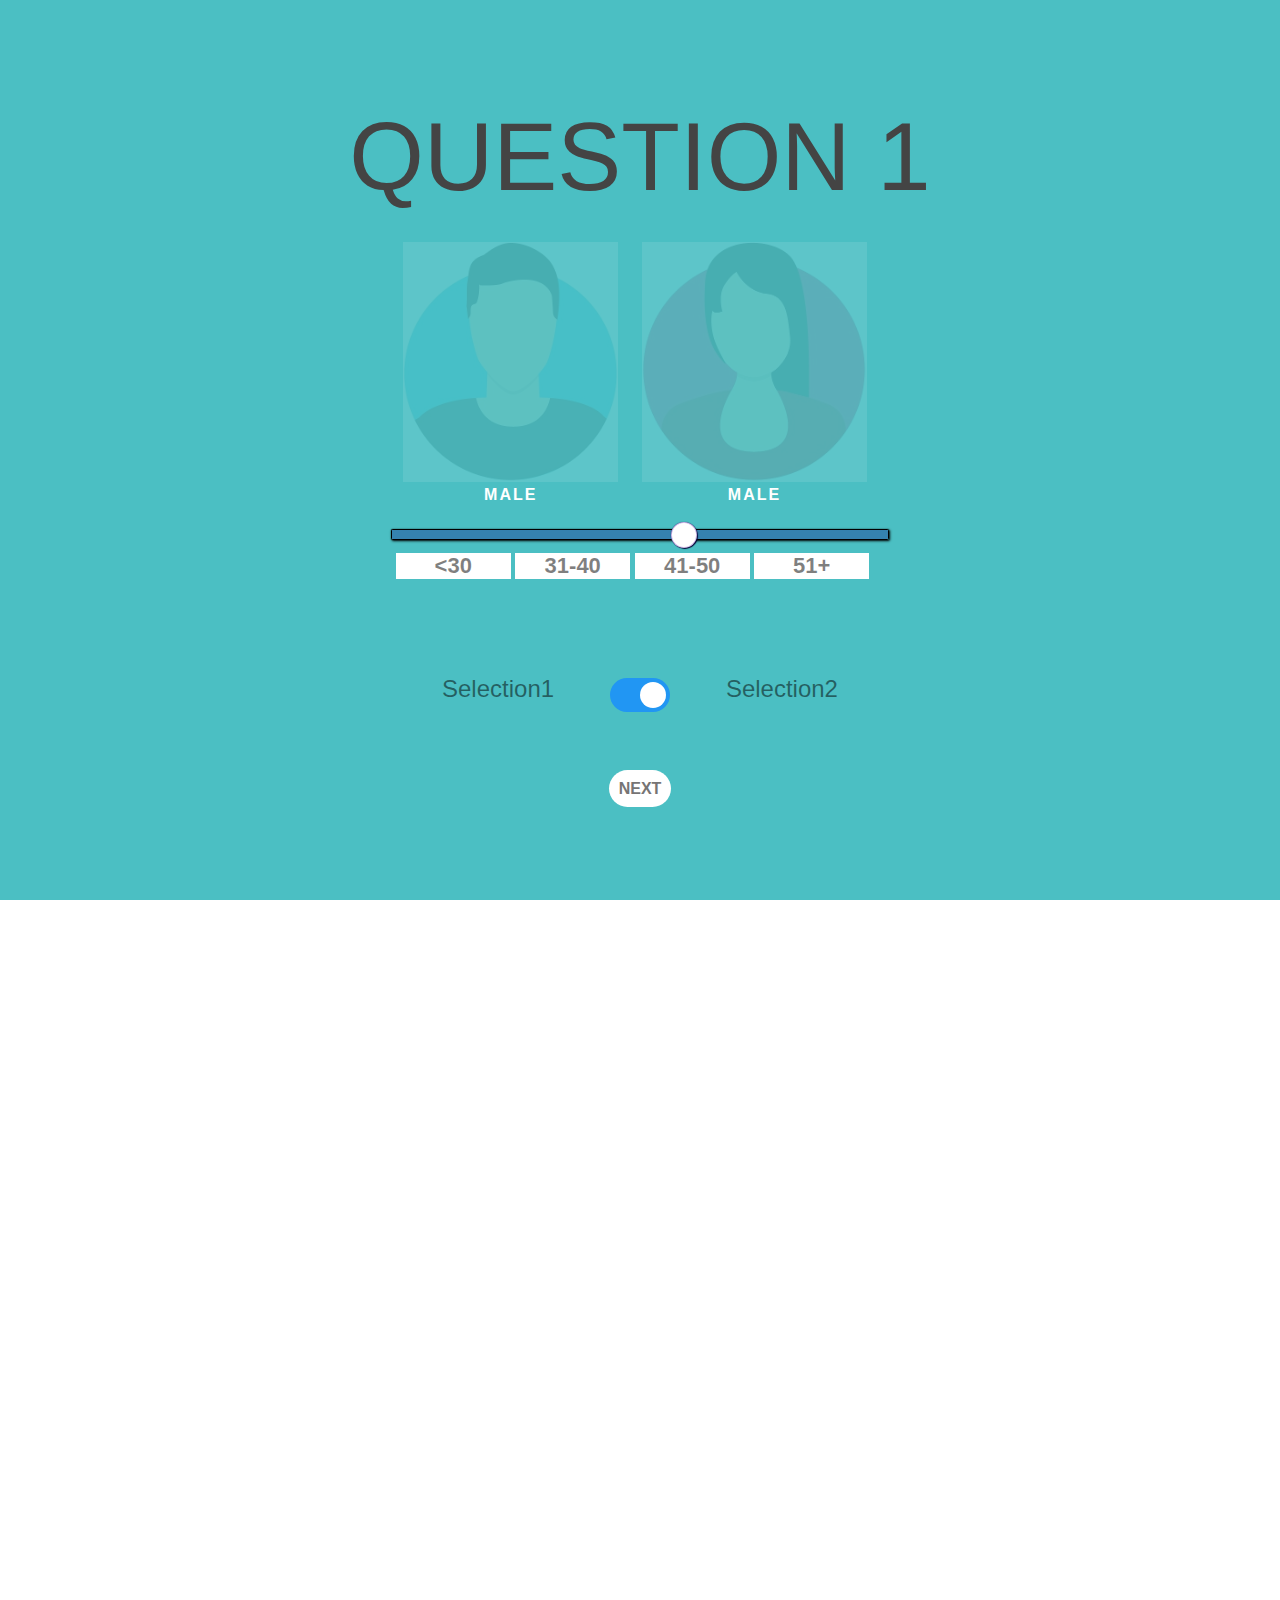
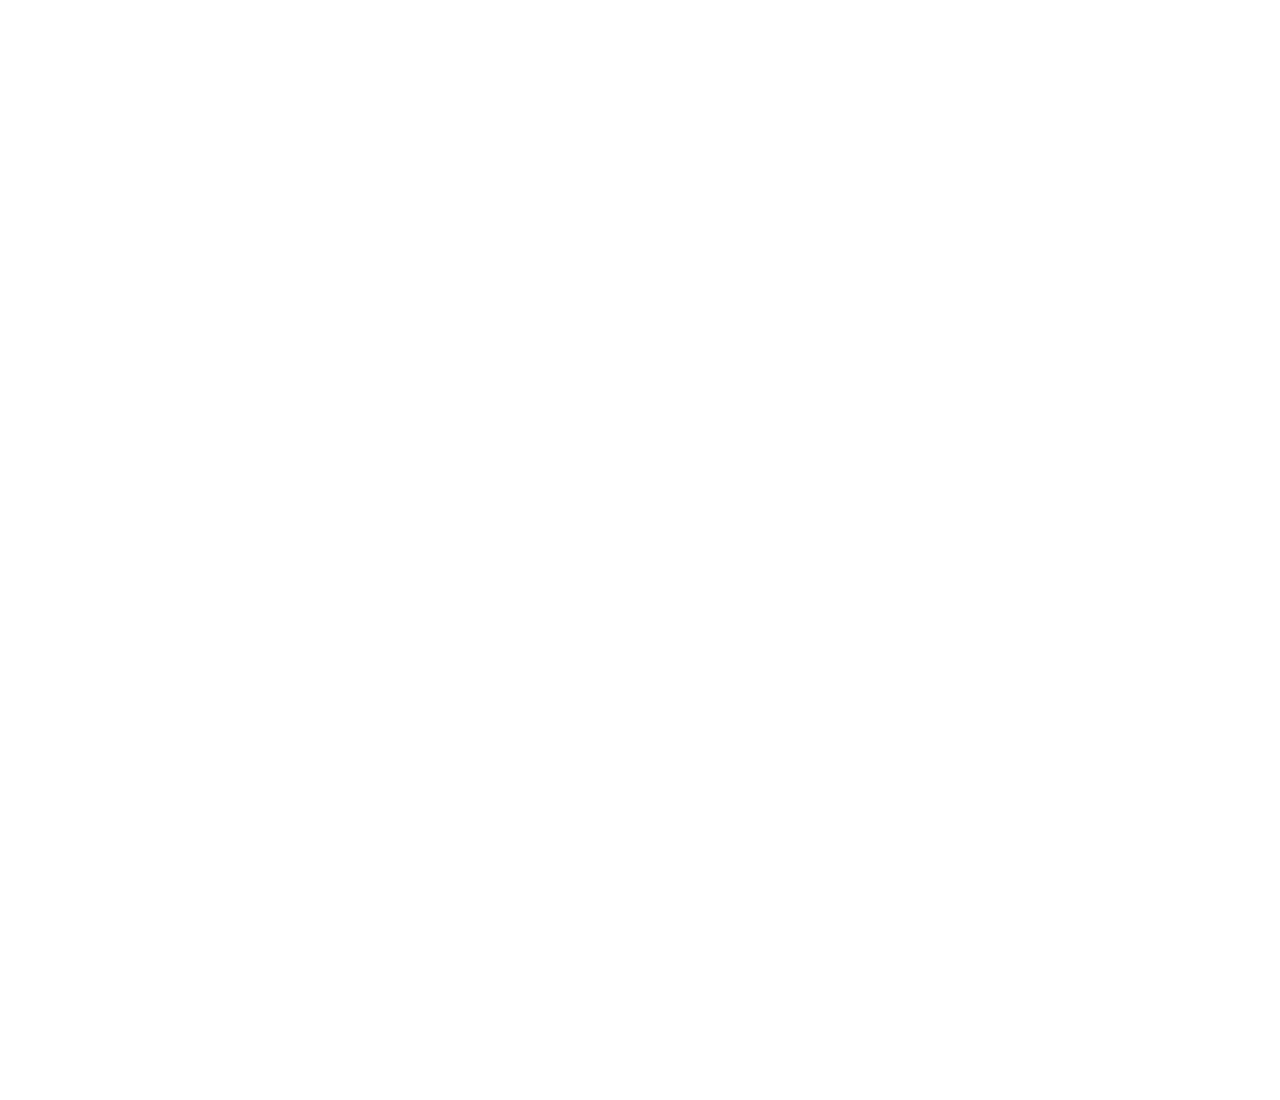
<file: index.html>
<!DOCTYPE html>
<html xmlns="http://www.w3.org/1999/xhtml">

<head>
    <meta http-equiv="Content-Type" content="text/html; charset=utf-8" />
    <title>Spender or Saver</title>

    <link rel="stylesheet" type="text/css" href="css/fullpage.css" />
    <link rel="stylesheet" type="text/css" href="css/examples.css" />

    <!--[if IE]>
        <script type="text/javascript">
             var console = { log: function() {} };
        </script>
    <![endif]-->
</head>
<body>

<ul id="menu">
</ul>

<div id="fullpage">
    <div class="section " id="section0">
        <div class="conainer">
            <h1>Welcome!</h1>
            <p>Lorem Ipsum is simply dummy text of the printing and typesetting industry. Lorem Ipsum has been the industry's standard dummy text ever since the 1500s, when an unknown printer took a galley of type and scrambled it to make a type specimen book.</p>
        </div>
        <li data-menuanchor="question1"><a href="#question1">START</a>
        </li>
    </div>
    <div class="section active" id="section1">
        <div class="intro">
            <h1>QUESTION 1</h1>
            <br>
            <div class="agecont">
                <div class="agegender">
                    <input id="radiomale" class="radio_item" type="radio" name="gender" value="male">
                    <label class="genderlabel" for="radiomale">
                        <img src="./images/male.jpg">
                    </label>
                    <br>
                    <span class="">MALE</span>
                </div>
            <div class="agegender">
                    <input id="radiofemale" class="radio_item" type="radio" name="gender" value="male">
                    <label class="genderlabel" for="radiofemale">
                        <img src="./images/female.jpg">
                    </label>
                    <br>
                    <span class="">MALE</span>
                </div>
                <br class="clearfix">
            <input type="range" min="16" max="100" step="16.6" list="steplist">
            <datalist id="steplist">
                <option><30</option>
                <option>31-40</option>
                <option>41-50</option>
                <option>50+</option>
            </datalist>
            <div class="col3 agelist">
                <p><30</p>
            </div>
            <div class="col3 agelist">
                <p>31-40</p>
            </div>
            <div class="col3 agelist">
                <p>41-50</p>
            </div>
            <div class="col3 agelist">
                <p>51+</p>
            </div>

                <div class="swicthcont">
                    <p class="fleft">Selection1</p>
                    <label class="switch">
                    <input type="checkbox" checked>
                    <span class="slider round"></span>
                    </label>
                    <p class="fright">Selection2</p>
                </div>


            </div>
            <br class="clearfix">
        <li data-menuanchor="question2" class="clearfix"><a href="#question2">NEXT</a></li>
		</div>
    </div>

    <div class="section" id="section2">
        <div class="intro">
            <h1>QUESTION 2</h1>
            <li data-menuanchor="question1"><a href="#question1">BACK</a></li>
            <li data-menuanchor="question3"><a href="#question3">NEXT</a></li>
        </div>
    </div>


<!--     
    <div class="section" id="section3">
        <div class="slide"> Slide 1 <img src="./images/slide1.jpg"></i></div>
        <div class="slide"> Slide 2 <img src="./images/slide2.jpg"> </div>
        <div class="slide"> Slide 3 <img src="./images/slide3.jpg"> </div>
        <div class="slide"> Slide 4 <img src="./images/slide4.jpg"> </div>
    </div> 
-->

    
    <div class="section" id="section3">
        <div class="intro">
            <h1>QUESTION 3</h1>
            <li data-menuanchor="question2"><a href="#question2">BACK</a></li>
            <li data-menuanchor="homepage"><a href="#homepage">RESTART</a></li>
        </div>
    </div>




</div>

<script type="text/javascript" src="js/fullpage.js"></script>
<script type="text/javascript" src="js/examples.js"></script>
<script type="text/javascript">
    var myFullpage = new fullpage('#fullpage', {
        sectionsColor: ['#1bbc9b', '#4BBFC3', '#7BAABE', 'whitesmoke', '#ccddff'],
        anchors: ['homepage', 'question1', 'question2', 'question3', 'question4'],
        menu: '#menu',
        lazyLoad: true
    });
</script>

</body>
</html>
</file>
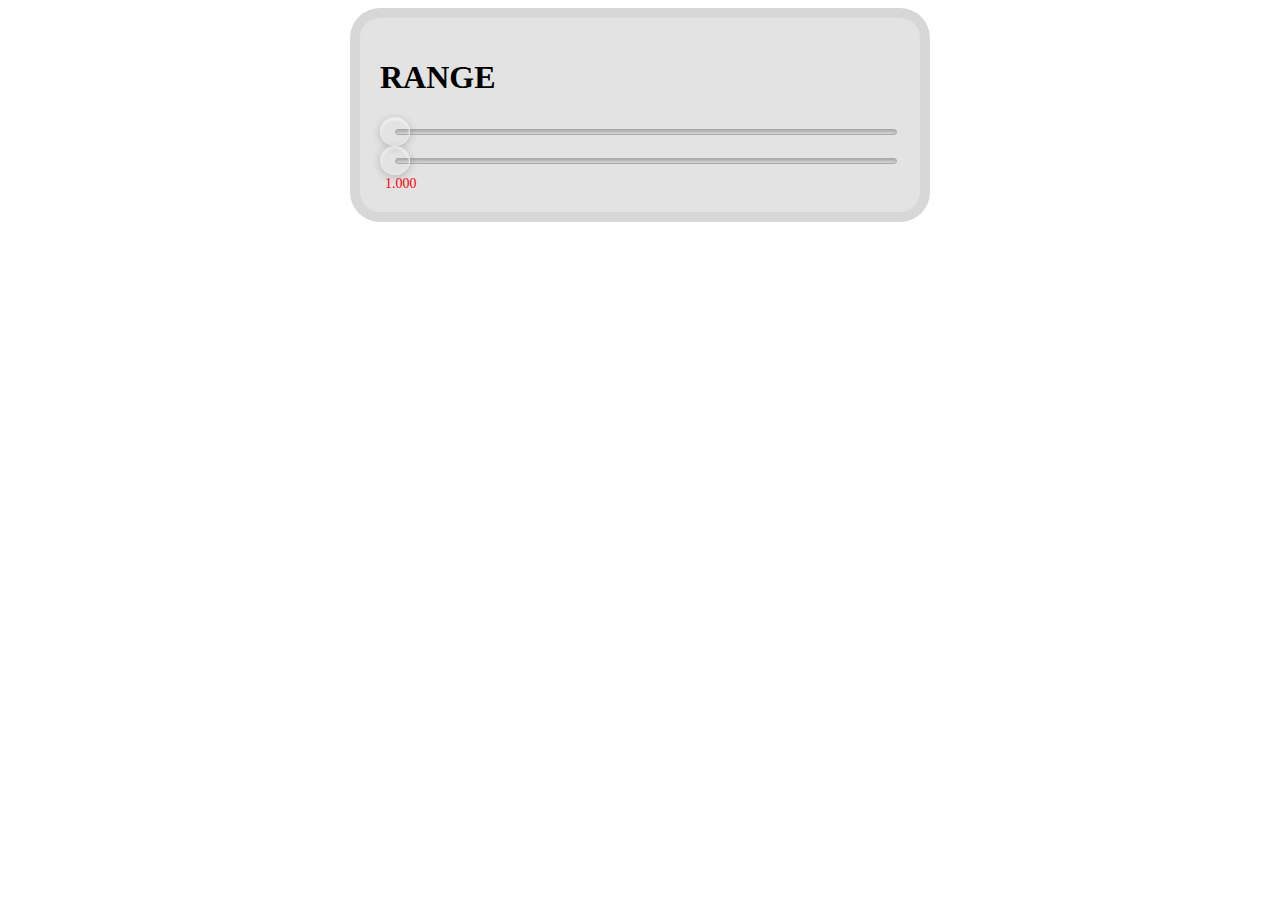
<file: demo.html>
<html>
<head>
  <meta name="viewport" content="width=device-width, initial-scale=1, shrink-to-fit=no">
  <script src="http://ajax.googleapis.com/ajax/libs/jquery/1.8.2/jquery.min.js"></script>
  <script src="js/simple-slider.js"></script>
    <script src="simple-slider.js"></script>
  <style>
.output { 
  color: #888; 
  font-size: 14px; 
  padding-top: 1px; 
  margin-left: 5px; 
  vertical-align: top;
}

.slidercont{
  margin: 0 auto;
  max-width: 520px;
  display: block;
  background: rgba(165, 165, 165, 0.31);
  padding: 20px;
  border: 10px solid #3f3f3f12;
  border-radius: 30px;
}

.slider {
  width: 100%;
  max-width: 500px;
  margin:0 auto;
}


.slider > .dragger {
  /*  background: #8DCA09;
  background: -webkit-linear-gradient(top, #8DCA09, #72A307);
  background: -moz-linear-gradient(top, #8DCA09, #72A307);
  background: linear-gradient(top, #8DCA09, #72A307);*/
  background: url('https://www.wpclipart.com/signs_symbol/arrows/arrows_color/arrows_in_circles/arrow_circle_green_down.png');
  background-size:contain;

  -webkit-box-shadow: inset 0 2px 2px rgba(255,255,255,0.5), 0 2px 8px rgba(0,0,0,0.2);
  -moz-box-shadow: inset 0 2px 2px rgba(255,255,255,0.5), 0 2px 8px rgba(0,0,0,0.2);
  box-shadow: inset 0 2px 2px rgba(255,255,255,0.5), 0 2px 8px rgba(0,0,0,0.2);

  -webkit-border-radius: 10px;
  -moz-border-radius: 10px;
  border-radius: 51%;
  
  border: 1px solid #eaeaea;
  width: 28px;
  height: 27px;
  margin-top: -15px !important;
  }


.slider > .track, .slider > .highlight-track {
  background: #ccc;
  background: -webkit-linear-gradient(top, #bbb, #ddd);
  background: -moz-linear-gradient(top, #bbb, #ddd);
  background: linear-gradient(top, #bbb, #ddd);

  -webkit-box-shadow: inset 0 2px 4px rgba(0,0,0,0.1);
  -moz-box-shadow: inset 0 2px 4px rgba(0,0,0,0.1);
  box-shadow: inset 0 2px 4px rgba(0,0,0,0.1);

  -webkit-border-radius: 8px;
  -moz-border-radius: 8px;
  border-radius: 8px;

  border: 1px solid #aaa;
  height: 4px;
}


.slider > .highlight-track {
  background-color: #8DCA09;
  background: -webkit-linear-gradient(top, #8DCA09, #72A307);
  background: -moz-linear-gradient(top, #8DCA09, #72A307);
  background: linear-gradient(top, #8DCA09, #72A307);
  
  border-color: #496805;
}
.slider + .output{
  color: red !important;
}

  </style>
</head>

<body>
<div class="slidercont">
  <h1>RANGE</h1>
  <input type="text" data-slider="true" min="1" max="100" value="" class="slider">
</div>


<script>
$("[data-slider]")
  .each(function () {
    var input = $(this);
    $("<span>")
      .addClass("output")
      .insertAfter($(this));
  })
  .bind("slider:ready slider:changed", function (event, data) {
    $(this)
      .nextAll(".output:first")
        .html(data.value.toFixed(3));
  });
</script>
</body>
</html>
</file>
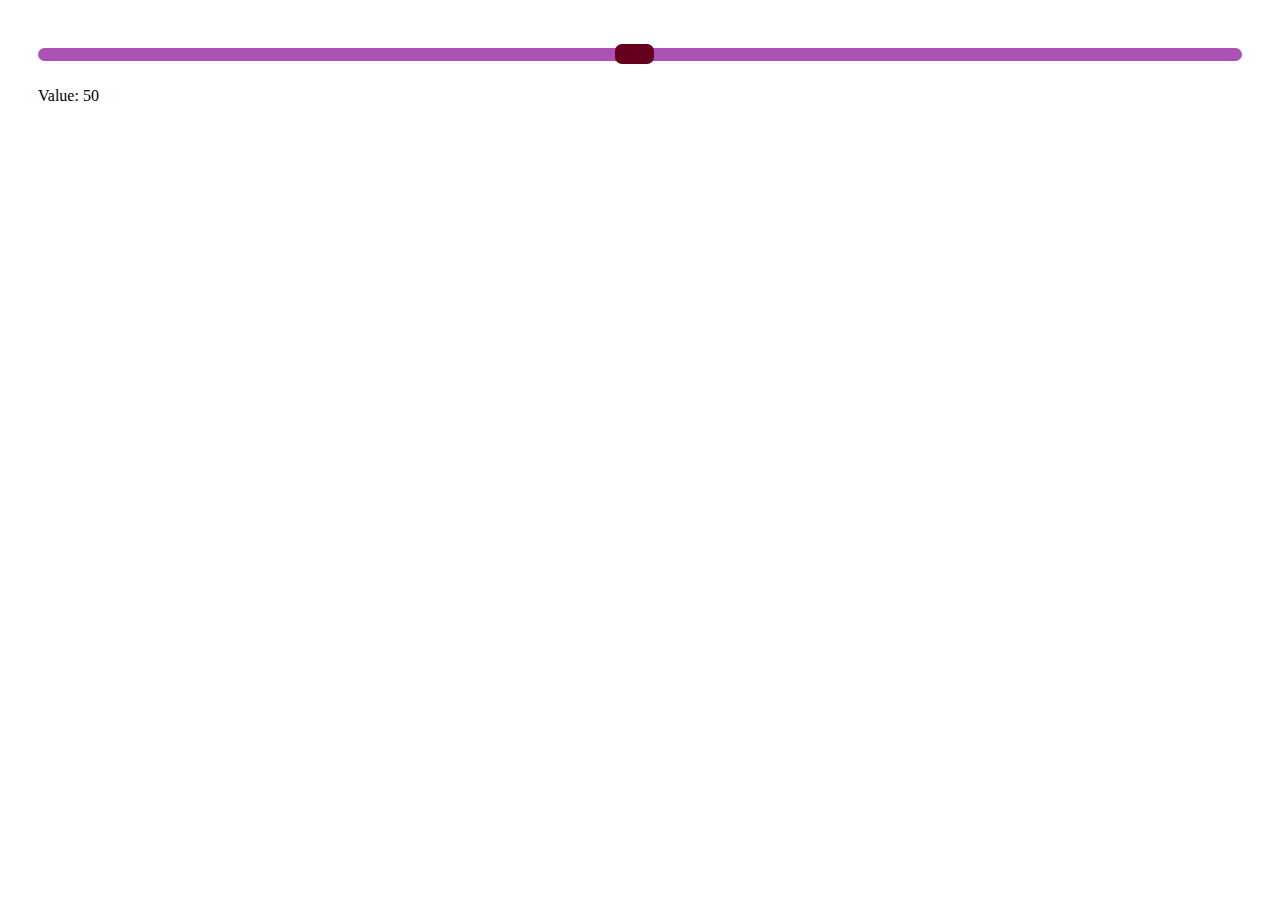
<file: IE-range_slider.html>
<!DOCTYPE html>
<html>
<head>
<meta name="viewport" content="width=device-width, initial-scale=1">
<style>input[type=range] {
  -webkit-appearance: none;
  margin: 10px 0;
  width: 100%;
}
input[type=range]:focus {
  outline: none;
}
input[type=range]::-webkit-slider-runnable-track {
  width: 100%;
  height: 12.8px;
  cursor: pointer;
  animate: 0.2s;
  box-shadow: 0px 0px 0px #000000, 0px 0px 0px #0d0d0d;
  background: #ac51b5;
  border-radius: 25px;
  border: 0px solid #000101;
}
input[type=range]::-webkit-slider-thumb {
  box-shadow: 0px 0px 0px #000000, 0px 0px 0px #0d0d0d;
  border: 0px solid #000000;
  height: 20px;
  width: 39px;
  border-radius: 7px;
  background: #65001c;
  cursor: pointer;
  -webkit-appearance: none;
  margin-top: -3.6px;
}
input[type=range]:focus::-webkit-slider-runnable-track {
  background: #ac51b5;
}
input[type=range]::-moz-range-track {
  width: 100%;
  height: 12.8px;
  cursor: pointer;
  animate: 0.2s;
  box-shadow: 0px 0px 0px #000000, 0px 0px 0px #0d0d0d;
  background: #ac51b5;
  border-radius: 25px;
  border: 0px solid #000101;
}
input[type=range]::-moz-range-thumb {
  box-shadow: 0px 0px 0px #000000, 0px 0px 0px #0d0d0d;
  border: 0px solid #000000;
  height: 20px;
  width: 39px;
  border-radius: 7px;
  background: #65001c;
  cursor: pointer;
}
input[type=range]::-ms-track {
  width: 100%;
  height: 12.8px;
  cursor: pointer;
  animate: 0.2s;
  background: transparent;
  border-color: transparent;
  border-width: 39px 0;
  color: transparent;
}
input[type=range]::-ms-fill-lower {
  background: #ac51b5;
  border: 0px solid #000101;
  border-radius: 50px;
  box-shadow: 0px 0px 0px #000000, 0px 0px 0px #0d0d0d;
}
input[type=range]::-ms-fill-upper {
  background: #ac51b5;
  border: 0px solid #000101;
  border-radius: 50px;
  box-shadow: 0px 0px 0px #000000, 0px 0px 0px #0d0d0d;
}
input[type=range]::-ms-thumb {
  box-shadow: 0px 0px 0px #000000, 0px 0px 0px #0d0d0d;
  border: 0px solid #000000;
  height: 20px;
  width: 39px;
  border-radius: 7px;
  background: #65001c;
  cursor: pointer;
}
input[type=range]:focus::-ms-fill-lower {
  background: #ac51b5;
}
input[type=range]:focus::-ms-fill-upper {
  background: #ac51b5;
}

body {
  padding: 30px;
}

</style>
</head>
<body>

<div class="slidecontainer">
  <input type="range" min="1" max="100" value="50" class="slider" id="myRange">
  <p>Value: <span id="demo"></span></p>
</div>

<script>
var slider = document.getElementById("myRange");
var output = document.getElementById("demo");
output.innerHTML = slider.value;

slider.oninput = function() {
  output.innerHTML = this.value;
}
</script>

</body>
</html>
</file>
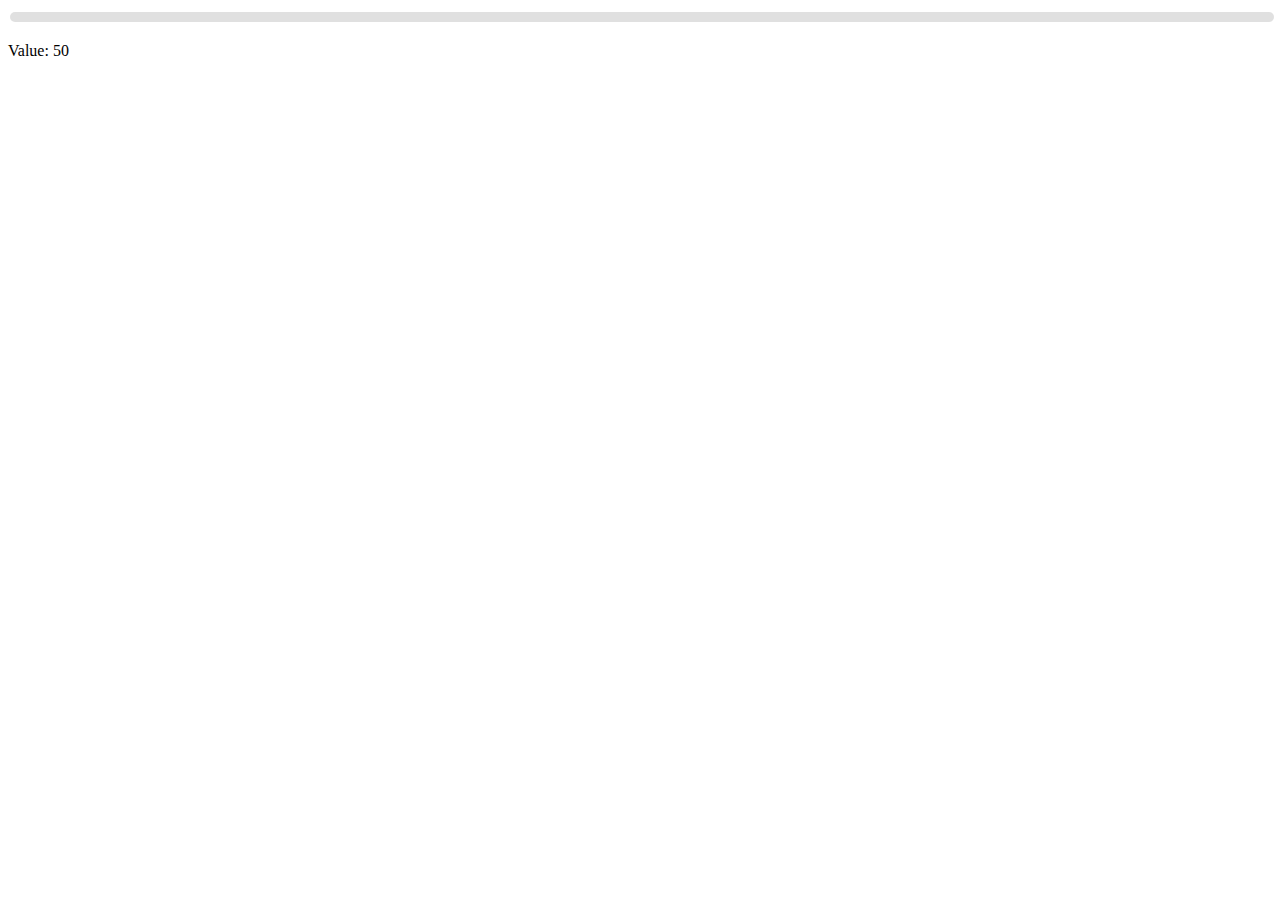
<file: IE-range_slider_2.html>
<!DOCTYPE html>
<html>
<head>
<meta name="viewport" content="width=device-width, initial-scale=1">
<style>
.slidecontainer {
  width: 100%;
}

.slider {
  -webkit-appearance: none;
  width: 100%;
  height: 10px;
  border-radius: 5px;
  background: #d3d3d3;
  outline: none;
  opacity: 0.7;
  -webkit-transition: .2s;
  transition: opacity .2s;
}

.slider:hover {
  opacity: 1;
}

.slider::-webkit-slider-thumb {
  -webkit-appearance: none;
  appearance: none;
  width: 23px;
  height: 24px;
  border: 0;
  background: url('https://www.pngfind.com/pngs/m/418-4180965_this-free-icons-png-design-of-small-blue.png');
   background-size:contain;
  cursor: pointer;
 
}

.slider::-moz-range-thumb {
  width: 23px;
  height: 24px;
  border: 0;
  background: url('https://www.pngfind.com/pngs/m/418-4180965_this-free-icons-png-design-of-small-blue.png');
  cursor: pointer;
  background-size:contain;
}
</style>
</head>
<body>

<div class="slidecontainer">
  <input type="range" min="1" max="100" value="50" class="slider" id="myRange">
  <p>Value: <span id="demo"></span></p>
</div>

<script>
var slider = document.getElementById("myRange");
var output = document.getElementById("demo");
output.innerHTML = slider.value;

slider.oninput = function() {
  output.innerHTML = this.value;
}
</script>

</body>
</html>
</file>
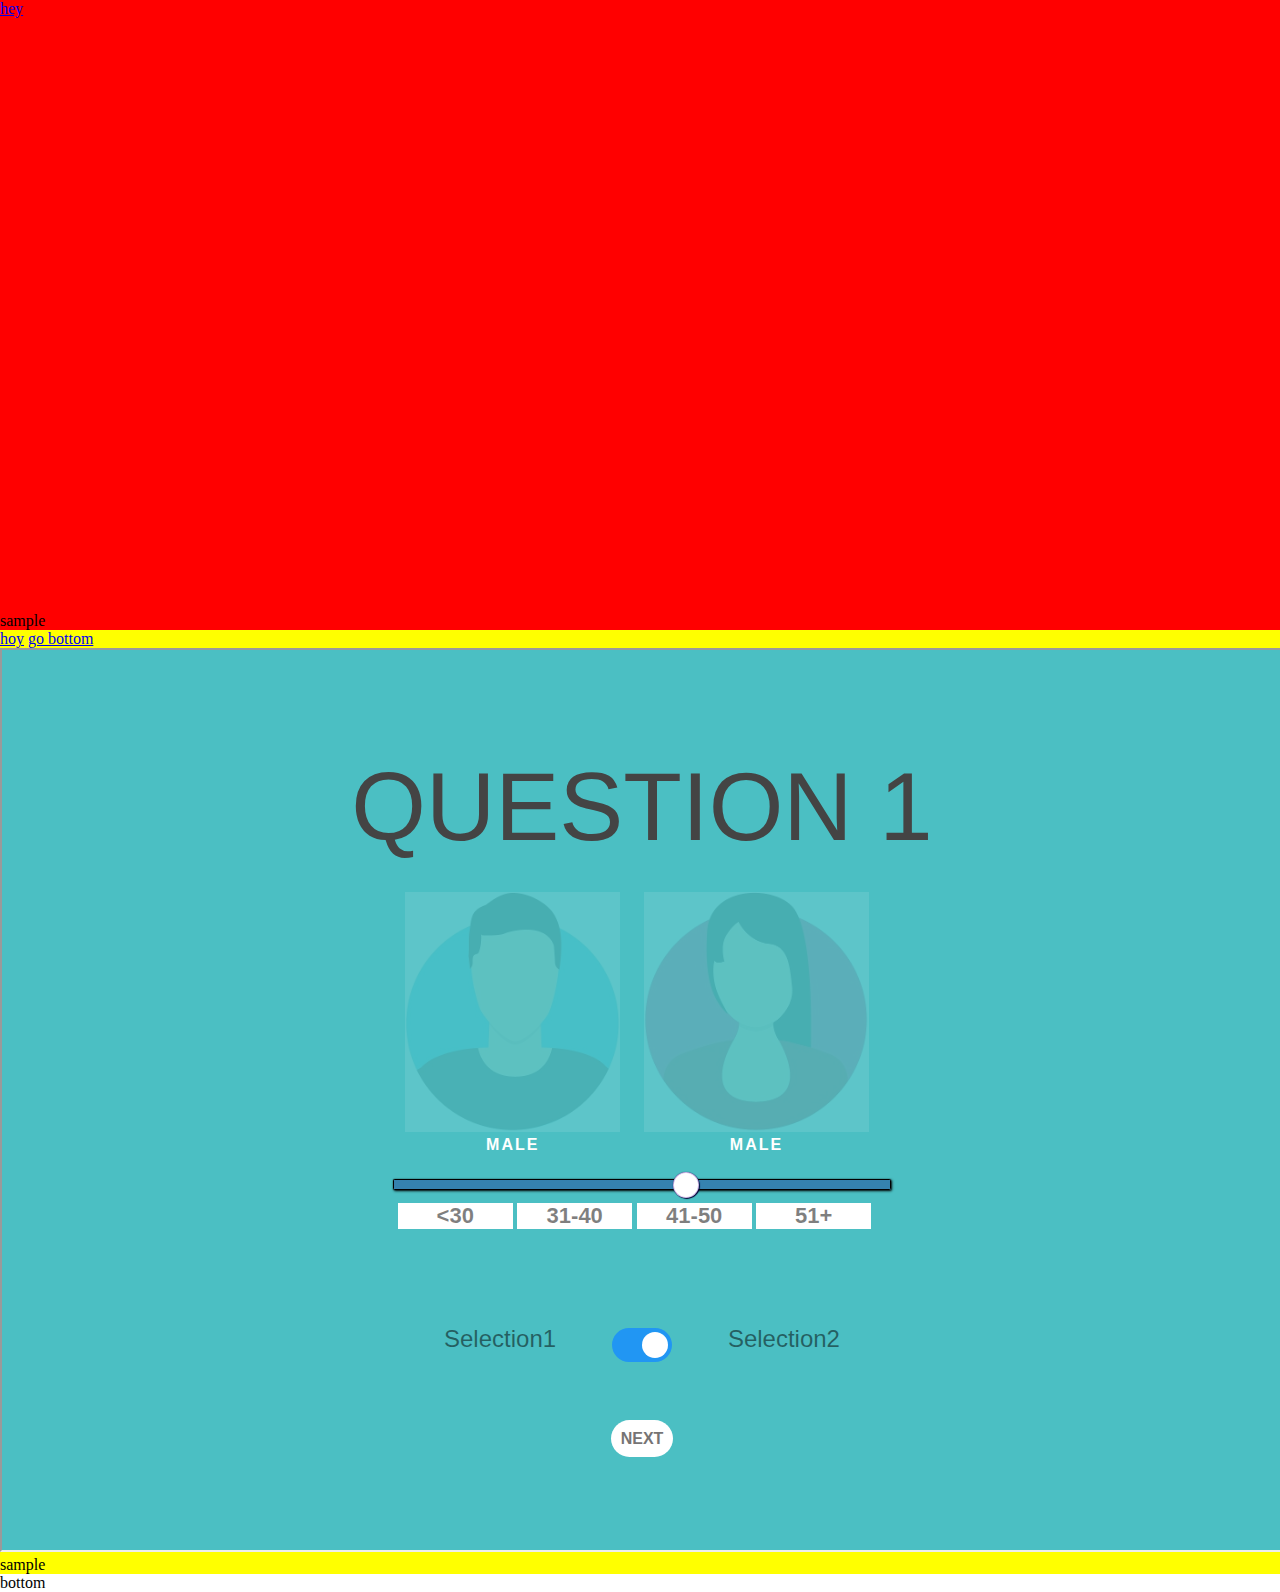
<file: inframing.html>
<!DOCTYPE html>
<html>
<head>
	<title></title>
</head>
<style type="text/css">
	body{
		overflow: hidden;
		margin: 0;
	}

	#div3{
		overflow:auto;
	}	

</style>
<body>
<div id="div1" style="background: red;">
	<a href="#div2"> hey</a>
	<br><br><br><br><br><br><br><br><br><br><br><br><br><br><br><br><br><br><br><br><br><br><br><br><br><br><br><br><br><br><br><br><br><br>sample
</div>

<div id="div2"style="background: yellow;">
	<a href="#div1"> hoy</a> <a href="#div4"> go bottom</a>
	<br>
	<iframe src="index.html" id="div3" style="background: green;height: 100vh;width: 100%;">
    
    
		top
	<br><br>sample<br><br><br><br><br><br><br><br><br><br><br><br><br><br><br><br><br><br><br><br><br><br><br><br><br><br><br><br><br><br><br><br>
		
		
	</iframe>

	sample
</div>

<div id="div4"> bottom</div>


</body>
</html>
</file>
<file: css/fullpage.css>
/*!
 * fullPage 3.0.5
 * https://github.com/alvarotrigo/fullPage.js
 *
 * @license GPLv3 for open source use only
 * or Fullpage Commercial License for commercial use
 * http://alvarotrigo.com/fullPage/pricing/
 *
 * Copyright (C) 2018 http://alvarotrigo.com/fullPage - A project by Alvaro Trigo
 */
html.fp-enabled,
.fp-enabled body {
    margin: 0;
    padding: 0;
    overflow:hidden;

    /*Avoid flicker on slides transitions for mobile phones #336 */
    -webkit-tap-highlight-color: rgba(0,0,0,0);
}
.fp-section {
    position: relative;
    -webkit-box-sizing: border-box; /* Safari<=5 Android<=3 */
    -moz-box-sizing: border-box; /* <=28 */
    box-sizing: border-box;
}
.fp-slide {
    float: left;
}
.fp-slide, .fp-slidesContainer {
    height: 100%;
    display: block;
}
.fp-slides {
    z-index:1;
    height: 100%;
    overflow: hidden;
    position: relative;
    -webkit-transition: all 0.3s ease-out; /* Safari<=6 Android<=4.3 */
    transition: all 0.3s ease-out;
}
.fp-section.fp-table, .fp-slide.fp-table {
    display: table;
    table-layout:fixed;
    width: 100%;
}
.fp-tableCell {
    display: table-cell;
    vertical-align: middle;
    width: 100%;
    height: 100%;
}
.fp-slidesContainer {
    float: left;
    position: relative;
}
.fp-controlArrow {
    -webkit-user-select: none; /* webkit (safari, chrome) browsers */
    -moz-user-select: none; /* mozilla browsers */
    -khtml-user-select: none; /* webkit (konqueror) browsers */
    -ms-user-select: none; /* IE10+ */
    position: absolute;
    z-index: 4;
    top: 50%;
    cursor: pointer;
    width: 0;
    height: 0;
    border-style: solid;
    margin-top: -38px;
    -webkit-transform: translate3d(0,0,0);
    -ms-transform: translate3d(0,0,0);
    transform: translate3d(0,0,0);
}
.fp-controlArrow.fp-prev {
    left: 15px;
    width: 0;
    border-width: 38.5px 34px 38.5px 0;
    border-color: transparent #fff transparent transparent;
}
.fp-controlArrow.fp-next {
    right: 15px;
    border-width: 38.5px 0 38.5px 34px;
    border-color: transparent transparent transparent #fff;
}
.fp-scrollable {
    overflow: hidden;
    position: relative;
}
.fp-scroller{
    overflow: hidden;
}
.iScrollIndicator{
    border: 0 !important;
}
.fp-notransition {
    -webkit-transition: none !important;
    transition: none !important;
}
#fp-nav {
    position: fixed;
    z-index: 100;
    margin-top: -32px;
    top: 50%;
    opacity: 1;
    -webkit-transform: translate3d(0,0,0);
}
#fp-nav.fp-right {
    right: 17px;
}
#fp-nav.fp-left {
    left: 17px;
}
.fp-slidesNav{
    position: absolute;
    z-index: 4;
    opacity: 1;
    -webkit-transform: translate3d(0,0,0);
    -ms-transform: translate3d(0,0,0);
    transform: translate3d(0,0,0);
    left: 0 !important;
    right: 0;
    margin: 0 auto !important;
}
.fp-slidesNav.fp-bottom {
    bottom: 17px;
}
.fp-slidesNav.fp-top {
    top: 17px;
}
#fp-nav ul,
.fp-slidesNav ul {
  margin: 0;
  padding: 0;
}
#fp-nav ul li,
.fp-slidesNav ul li {
    display: block;
    width: 14px;
    height: 13px;
    margin: 7px;
    position:relative;
}
.fp-slidesNav ul li {
    display: inline-block;
}
#fp-nav ul li a,
.fp-slidesNav ul li a {
    display: block;
    position: relative;
    z-index: 1;
    width: 100%;
    height: 100%;
    cursor: pointer;
    text-decoration: none;
}
#fp-nav ul li a.active span,
.fp-slidesNav ul li a.active span,
#fp-nav ul li:hover a.active span,
.fp-slidesNav ul li:hover a.active span{
    height: 12px;
    width: 12px;
    margin: -6px 0 0 -6px;
    border-radius: 100%;
 }
#fp-nav ul li a span,
.fp-slidesNav ul li a span {
    border-radius: 50%;
    position: absolute;
    z-index: 1;
    height: 4px;
    width: 4px;
    border: 0;
    background: #333;
    left: 50%;
    top: 50%;
    margin: -2px 0 0 -2px;
    -webkit-transition: all 0.1s ease-in-out;
    -moz-transition: all 0.1s ease-in-out;
    -o-transition: all 0.1s ease-in-out;
    transition: all 0.1s ease-in-out;
}
#fp-nav ul li:hover a span,
.fp-slidesNav ul li:hover a span{
    width: 10px;
    height: 10px;
    margin: -5px 0px 0px -5px;
}
#fp-nav ul li .fp-tooltip {
    position: absolute;
    top: -2px;
    color: #fff;
    font-size: 14px;
    font-family: arial, helvetica, sans-serif;
    white-space: nowrap;
    max-width: 220px;
    overflow: hidden;
    display: block;
    opacity: 0;
    width: 0;
    cursor: pointer;
}
#fp-nav ul li:hover .fp-tooltip,
#fp-nav.fp-show-active a.active + .fp-tooltip {
    -webkit-transition: opacity 0.2s ease-in;
    transition: opacity 0.2s ease-in;
    width: auto;
    opacity: 1;
}
#fp-nav ul li .fp-tooltip.fp-right {
    right: 20px;
}
#fp-nav ul li .fp-tooltip.fp-left {
    left: 20px;
}
.fp-auto-height.fp-section,
.fp-auto-height .fp-slide,
.fp-auto-height .fp-tableCell{
    height: auto !important;
}

.fp-responsive .fp-auto-height-responsive.fp-section,
.fp-responsive .fp-auto-height-responsive .fp-slide,
.fp-responsive .fp-auto-height-responsive .fp-tableCell {
    height: auto !important;
}

/*Only display content to screen readers*/
.fp-sr-only{
    position: absolute;
    width: 1px;
    height: 1px;
    padding: 0;
    overflow: hidden;
    clip: rect(0, 0, 0, 0);
    white-space: nowrap;
    border: 0;
}
</file>
<file: css/examples.css>
@CHARSET "ISO-8859-1";
/* Reset CSS
 * --------------------------------------- */
body,div,dl,dt,dd,ul,ol,li,h1,h2,h3,h4,h5,h6,pre,
form,fieldset,input,textarea,p,blockquote,th,td {
    padding: 0;
    margin: 0;
}
a{
	text-decoration:none;
}
table {
    border-spacing: 0;
}
fieldset,img {
    border: 0;
}
address,caption,cite,code,dfn,em,strong,th,var {
    font-weight: normal;
    font-style: normal;
}
strong{
	font-weight: bold;
}
ol,ul {
    list-style: none;
    margin:0;
    padding:0;
}
caption,th {
    text-align: left;

}
h1,h2,h3,h4,h5,h6 {
    font-weight: normal;
    font-size: 100%;
    margin:0;
    padding:0;
    color:#444;
}
q:before,q:after {
    content:'';
}
abbr,acronym { border: 0;
}


/* Custom CSS
 * --------------------------------------- */
body{
	font-family: arial,helvetica;
	color: #333;
	color: rgba(0,0,0,0.5);
	
}
.wrap{
	margin-left: auto;
	margin-right: auto;
	width: 960px;
	position: relative;
}
h1{
	font-size: 6em;
}
p{
	font-size: 2em;
}
.intro p{
	width: 50%;
	margin: 0 auto;
	font-size: 1.5em;
}
.section{
	text-align:center;
}
#menu li {
	display:inline-block;
	margin: 10px;
	color: #000;
	background:#fff;
	background: rgba(255,255,255, 0.5);
	-webkit-border-radius: 10px;
            border-radius: 10px;
}
#menu li.active{
	background:#666;
	background: rgba(0,0,0, 0.5);
	color: #fff;
}
#menu li a{
	text-decoration:none;
	color: #000;
}
#menu li.active a:hover{
	color: #000;
}
#menu li:hover{
	background: rgba(255,255,255, 0.8);
}
#menu li a,
#menu li.active a{
	padding: 9px 18px;
	display:block;
}
#menu li.active a{
	color: #fff;
}
#menu{
	position:fixed;
	top:0;
	left:0;
	height: 40px;
	z-index: 70;
	width: 100%;
	padding: 0;
	margin:0;
}
.twitter-share-button{
	position: fixed;
	z-index: 99;
	right: 149px;
	top: 9px;
}
#download{
	margin: 10px 0 0 0;
	padding: 15px 10px;
	color: #fff;
	text-shadow: 0 -1px 0 rgba(0,0,0,0.25);
	background-color: #49afcd;
	background-image: -moz-linear-gradient(top, #5bc0de, #2f96b4);
	background-image: -ms-linear-gradient(top, #5bc0de, #2f96b4);
	background-image: -webkit-gradient(linear,0 0,0 100%,from( #5bc0de),to( #2f96b4));
	background-image: -webkit-linear-gradient(top, #5bc0de, #2f96b4);
	background-image: -o-linear-gradient(top, #5bc0de, #2f96b4);
	background-image: linear-gradient(top, #5bc0de, #2f96b4);
	background-repeat: repeat-x;
	filter: progid:DXImageTransform.Microsoft.gradient(startColorstr='#5bc0de', endColorstr='#2f96b4', GradientType=0);
	border-color: #2f96b4 #2f96b4 #1f6377;
	border-color: rgba(0,0,0,.1) rgba(0,0,0,.1) rgba(0,0,0,.25);
	filter: progid:DXImageTransform.Microsoft.gradient(enabled=false);

	-webkit-border-radius: 6px;
	-moz-border-radius: 6px;
	border-radius: 6px;
	vertical-align: middle;
	cursor: pointer;
	display: inline-block;
	-webkit-box-shadow: inset 0 1px 0 rgba(255,255,255,0.2),0 1px 2px rgba(0,0,0,0.05);
	-moz-box-shadow: inset 0 1px 0 rgba(255,255,255,0.2),0 1px 2px rgba(0,0,0,0.05);
	box-shadow: inset 0 1px 0 rgba(255,255,255,0.2),0 1px 2px rgba(0,0,0,0.05);
}
#download a{
	text-decoration:none;
	color:#fff;
}
#download:hover{
	text-shadow: 0 -1px 0 rgba(0,0,0,.25);
	background-color: #2F96B4;
	background-position: 0 -15px;
	-webkit-transition: background-position .1s linear;
	-moz-transition: background-position .1s linear;
	-ms-transition: background-position .1s linear;
	-o-transition: background-position .1s linear;
	transition: background-position .1s linear;
}
#infoMenu{
	height: 20px;
	color: #f2f2f2;
	position:fixed;
	z-index:70;
	bottom:0;
	width:100%;
	text-align:right;
	font-size:0.9em;
	padding:8px 0 8px 0;
}
#infoMenu ul{
	padding: 0 40px;
}
#infoMenu li a{
	display: block;
	margin: 0 22px 0 0;
	color: #333;
}
#infoMenu li a:hover{
	text-decoration:underline;
}
#infoMenu li{
	display:inline-block;
	position:relative;
}
#examplesList{
	display:none;
	background: #282828;
	-webkit-border-radius: 6px;
	-moz-border-radius: 6px;
	border-radius: 6px;
	padding: 20px;
	float: left;
	position: absolute;
	bottom: 29px;
	right: 0;
	width:638px;
	text-align:left;
}
#examplesList ul{
	padding:0;
}
#examplesList ul li{
	display:block;
	margin: 5px 0;
}
#examplesList ul li a{
	color: #BDBDBD;
	margin:0;
}
#examplesList ul li a:hover{
	color: #f2f2f2;
}
#examplesList .column{
	float: left;
	margin: 0 20px 0 0;
}
#examplesList h3{
	color: #f2f2f2;
	font-size: 1.2em;
	margin: 0 0 15px 0;
	border-bottom: 1px solid rgba(0, 0, 0, 0.4);
	-webkit-box-shadow: 0 1px 0 rgba(255, 255, 255, 0.1);
	-moz-box-shadow: 0 1px 0 rgba(255,255,255,0.1);
	box-shadow: 0 1px 0 rgba(255, 255, 255, 0.1);
	padding: 0 0 5px 0;
}




/* Demos Menu
 * --------------------------------------- */
 #demosMenu{
	position:fixed;
	bottom: 10px;
	right:10px;
	z-index: 999;
 }


/*RADIO*/
input[type="radio"] > br > label{
	border: 1px solid red;
}


/*END-RADIO*/
.genderlabel{
	opacity: 0.1;	
}
.radio_item{
	display: none;
}

.radio_item:checked + .genderlabel{
	opacity: 1 !important;
	transition: 0.3s;
}

.genderlabel{
	cursor:pointer;
}

/*Custom Dennis*/
.fleft{
	float: left;
}
.fright{
	float: right;
}
#menu{
	display: ;
}

li{
	margin-top: 50px;
	display: inline-block;
}

li > a{
	padding: 10px;
	border-radius: 20px;
	background: white;
	list-style: none;
	text-align: center;
	font-weight: bold;
	color: #767474;
}

li > a:hover{
	opacity: 0.8;
}

.conainer{
	max-width: 800px;
	margin: 0 auto;
}

#section3{
	background: blue;
}

.slide img{
	width: 100%;
}

.agecont{
	max-width: 498px;
	margin: 0 auto;
}

.agecont img{
    max-width: 240px;
    max-height: 240px;
}

.agecont span{
	font-weight: bold;
	color: #fff;
	letter-spacing: 2px;
}

.agegender{
	float: left;
	padding: 12px;
}

.clearfix{
	clear: both;
	float: none;
}

.col4{
    width: 31.70%;
    margin-left: 1%;
    border: 1px solid red;
    float: left;
}

.col3{
    width: 23%;
    margin-left: 1%;
    float: left;
}


/*RANGE BAR CSS*/
input[type=range] {
  -webkit-appearance: none;
  width: 100%;
  margin: 7.3px 0;
}
input[type=range]:focus {
  outline: none;
}
input[type=range]::-webkit-slider-runnable-track {
  width: 100%;
  height: 11.4px;
  cursor: pointer;
  box-shadow: 0.9px 0.9px 2.5px #000000, 0px 0px 0.9px #0d0d0d;
  background: rgba(48, 113, 169, 0.78);
  border-radius: 1.3px;
  border: 0.2px solid #010101;
}
input[type=range]::-webkit-slider-thumb {
  box-shadow: 0.9px 0.9px 1px #000031, 0px 0px 0.9px #00004b;
  border: 1.8px solid rgba(138, 92, 205, 0.41);
  height: 26px;
  width: 26px;
  border-radius: 15px;
  background: #ffffff;
  cursor: pointer;
  -webkit-appearance: none;
  margin-top: -7.5px;
}
input[type=range]:focus::-webkit-slider-runnable-track {
  background: rgba(63, 137, 200, 0.78);
}
input[type=range]::-moz-range-track {
  width: 100%;
  height: 11.4px;
  cursor: pointer;
  box-shadow: 0.9px 0.9px 2.5px #000000, 0px 0px 0.9px #0d0d0d;
  background: rgba(48, 113, 169, 0.78);
  border-radius: 1.3px;
  border: 0.2px solid #010101;
}
input[type=range]::-moz-range-thumb {
  box-shadow: 0.9px 0.9px 1px #000031, 0px 0px 0.9px #00004b;
  border: 1.8px solid rgba(138, 92, 205, 0.41);
  height: 26px;
  width: 26px;
  border-radius: 15px;
  background: #ffffff;
  cursor: pointer;
}
input[type=range]::-ms-track {
  width: 100%;
  height: 11.4px;
  cursor: pointer;
  background: transparent;
  border-color: transparent;
  color: transparent;
}
input[type=range]::-ms-fill-lower {
  background: rgba(38, 89, 133, 0.78);
  border: 0.2px solid #010101;
  border-radius: 2.6px;
  box-shadow: 0.9px 0.9px 2.5px #000000, 0px 0px 0.9px #0d0d0d;
}
input[type=range]::-ms-fill-upper {
  background: rgba(48, 113, 169, 0.78);
  border: 0.2px solid #010101;
  border-radius: 2.6px;
  box-shadow: 0.9px 0.9px 2.5px #000000, 0px 0px 0.9px #0d0d0d;
}
input[type=range]::-ms-thumb {
  box-shadow: 0.9px 0.9px 1px #000031, 0px 0px 0.9px #00004b;
  border: 1.8px solid rgba(138, 92, 205, 0.41);
  height: 26px;
  width: 26px;
  border-radius: 15px;
  background: #ffffff;
  cursor: pointer;
  height: 11.4px;
}
input[type=range]:focus::-ms-fill-lower {
  background: rgba(48, 113, 169, 0.78);
}
input[type=range]:focus::-ms-fill-upper {
  background: rgba(63, 137, 200, 0.78);
}

input[type=range]{
	background: none;
}

/*RANGE BAR END*/

.agelist{
	background: #fff;
}


.agelist p{
	width: 50%;
    margin: 0 auto;
    font-size: 22px;
    font-weight: bold;	
}


/*SWITCH BUTTON*/

.swicthcont{
	margin-top: 100px;
}

.swicthcont p {
    width: 43%;
    margin: 0 auto;    
    font-size: 1.5em;
    line-height: 3;
}


.switch {
  position: relative;
  display: inline-block;
  width: 60px;
  height: 34px;
  margin-top: 25px;
}

.switch input { 
  opacity: 0;
  width: 0;
  height: 0;
}

.slider {
  position: absolute;
  cursor: pointer;
  top: 0;
  left: 0;
  right: 0;
  bottom: 0;
  background-color: #ccc;
  -webkit-transition: .4s;
  transition: .4s;
}

.slider:before {
  position: absolute;
  content: "";
  height: 26px;
  width: 26px;
  left: 4px;
  bottom: 4px;
  background-color: white;
  -webkit-transition: .4s;
  transition: .4s;
}

input:checked + .slider {
  background-color: #2196F3;
}

input:focus + .slider {
  box-shadow: 0 0 1px #2196F3;
}

input:checked + .slider:before {
  -webkit-transform: translateX(26px);
  -ms-transform: translateX(26px);
  transform: translateX(26px);
}

/* Rounded sliders */
.slider.round {
  border-radius: 34px;
}

.slider.round:before {
  border-radius: 50%;
}

/*END SWITCH BUTTON*/
</file>
